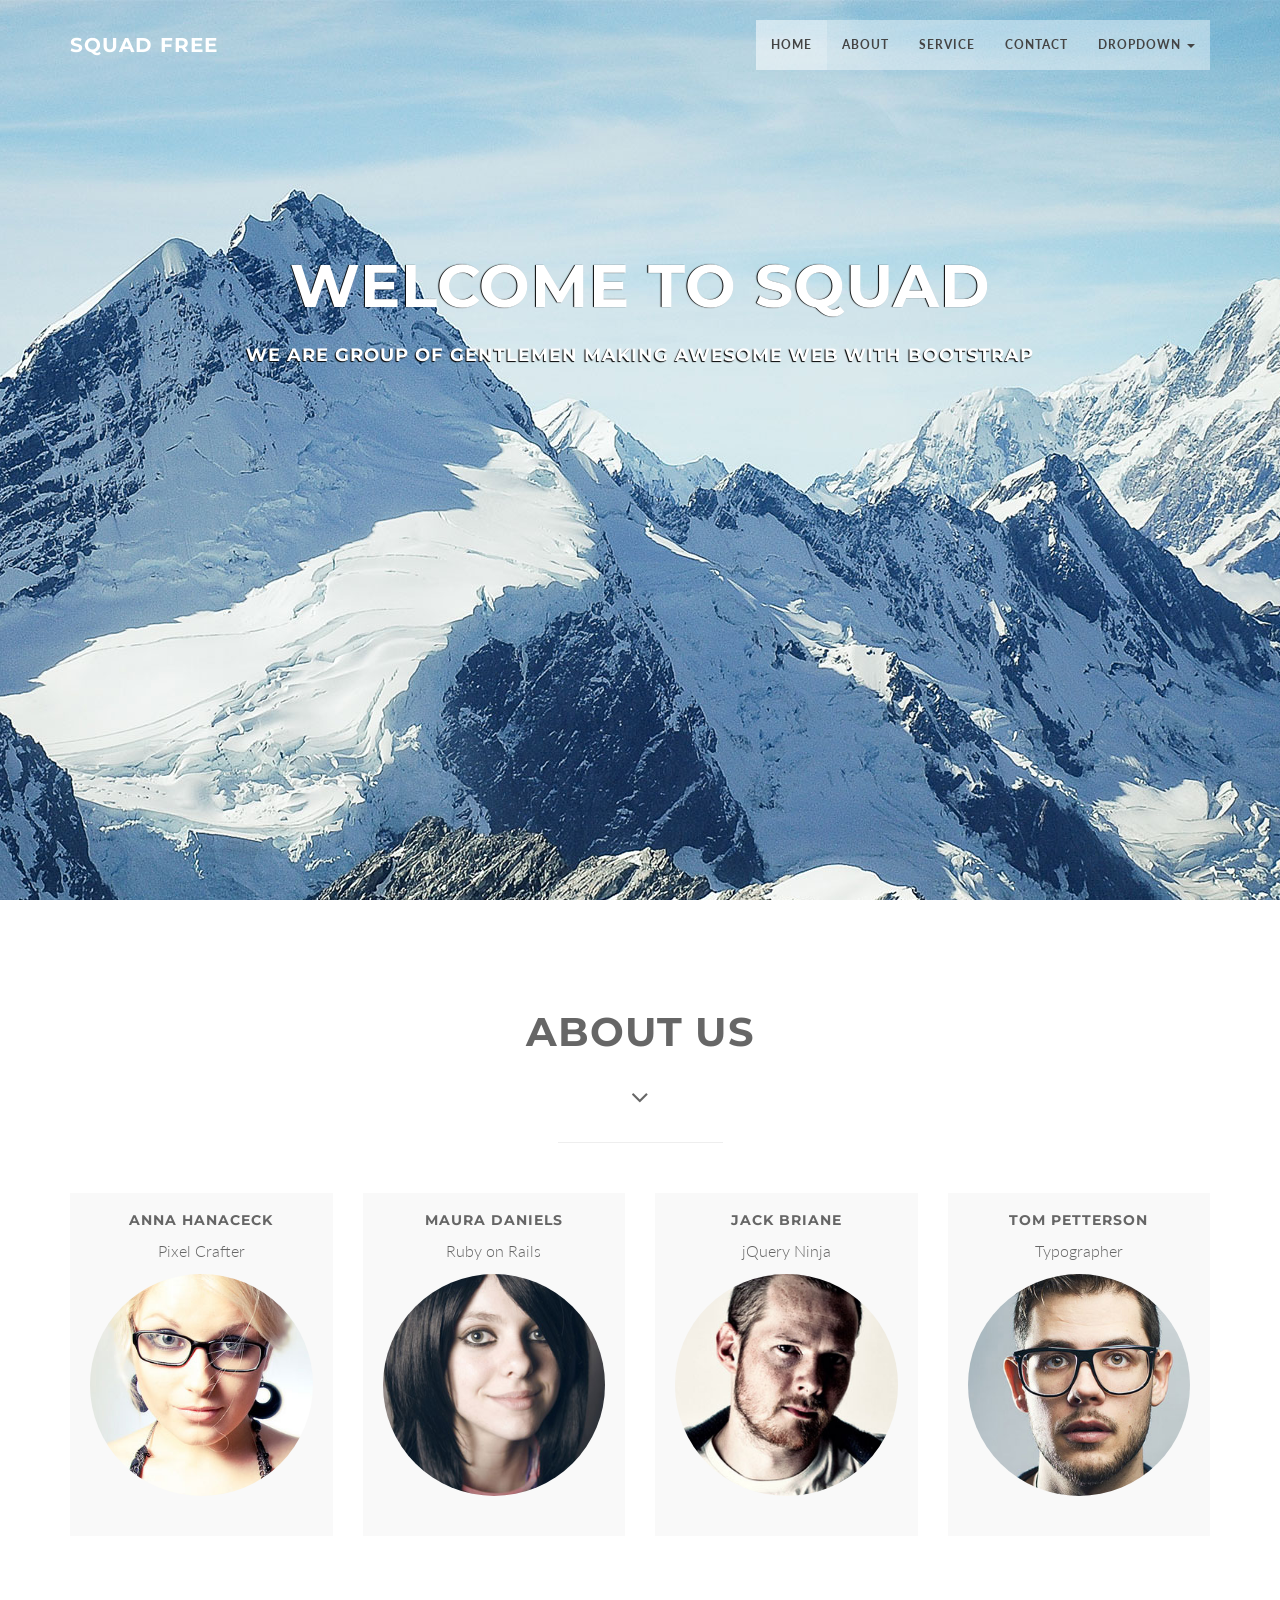
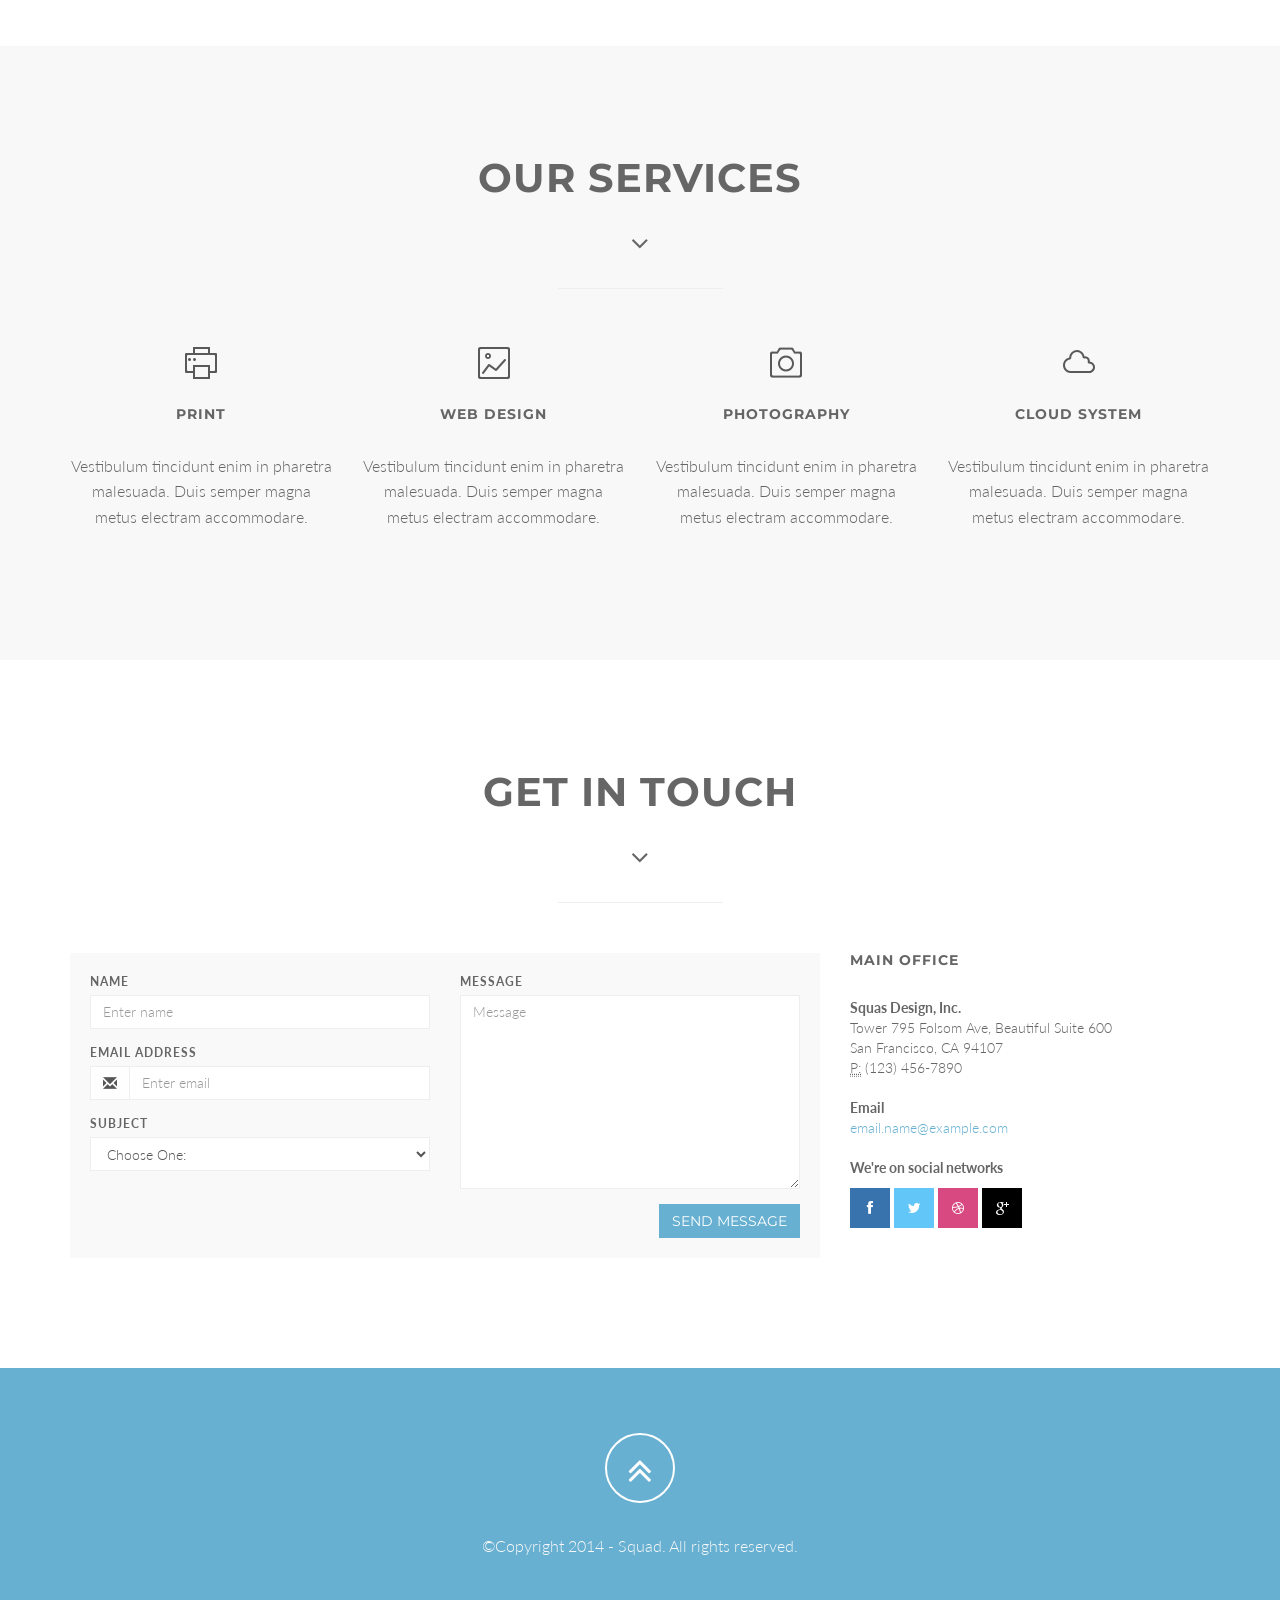
<file: squadfree/index.html>
<!DOCTYPE html>
<html lang="en">

<head>
    <meta charset="utf-8">
    <meta name="viewport" content="width=device-width, initial-scale=1.0">
    <meta name="description" content="">
    <meta name="author" content="">

    <title>Squadfree - Free bootstrap 3 one page template</title>

    <!-- Bootstrap Core CSS -->
    <link href="css/bootstrap.min.css" rel="stylesheet" type="text/css">

    <!-- Fonts -->
    <link href="font-awesome/css/font-awesome.min.css" rel="stylesheet" type="text/css">
	<link href="css/animate.css" rel="stylesheet" />
    <!-- Squad theme CSS -->
    <link href="css/style.css" rel="stylesheet">
	<link href="color/default.css" rel="stylesheet">

</head>

<body id="page-top" data-spy="scroll" data-target=".navbar-custom">
	<!-- Preloader -->
	<div id="preloader">
	  <div id="load"></div>
	</div>

    <nav class="navbar navbar-custom navbar-fixed-top" role="navigation">
        <div class="container">
            <div class="navbar-header page-scroll">
                <button type="button" class="navbar-toggle" data-toggle="collapse" data-target=".navbar-main-collapse">
                    <i class="fa fa-bars"></i>
                </button>
                <a class="navbar-brand" href="index.html">
                    <h1>SQUAD FREE</h1>
                </a>
            </div>

            <!-- Collect the nav links, forms, and other content for toggling -->
            <div class="collapse navbar-collapse navbar-right navbar-main-collapse">
      <ul class="nav navbar-nav">
        <li class="active"><a href="#intro">Home</a></li>
        <li><a href="#about">About</a></li>
		<li><a href="#service">Service</a></li>
		<li><a href="#contact">Contact</a></li>
        <li class="dropdown">
          <a href="#" class="dropdown-toggle" data-toggle="dropdown">Dropdown <b class="caret"></b></a>
          <ul class="dropdown-menu">
            <li><a href="#">Example menu</a></li>
            <li><a href="#">Example menu</a></li>
            <li><a href="#">Example menu</a></li>
          </ul>
        </li>
      </ul>
            </div>
            <!-- /.navbar-collapse -->
        </div>
        <!-- /.container -->
    </nav>

	<!-- Section: intro -->
    <section id="intro" class="intro">
	
		<div class="slogan">
			<h2>WELCOME TO <span class="text_color">SQUAD</span> </h2>
			<h4>WE ARE GROUP OF GENTLEMEN MAKING AWESOME WEB WITH BOOTSTRAP</h4>
		</div>
		
    </section>
	<!-- /Section: intro -->

	<!-- Section: about -->
    <section id="about" class="home-section text-center">
		<div class="heading-about">
			<div class="container">
			<div class="row">
				<div class="col-lg-8 col-lg-offset-2">
					<div class="wow bounceInDown" data-wow-delay="0.4s">
					<div class="section-heading">
					<h2>About us</h2>
					<i class="fa fa-2x fa-angle-down"></i>

					</div>
					</div>
				</div>
			</div>
			</div>
		</div>
		<div class="container">

		<div class="row">
			<div class="col-lg-2 col-lg-offset-5">
				<hr class="marginbot-50">
			</div>
		</div>
        <div class="row">
            <div class="col-xs-6 col-sm-3 col-md-3">
				<div class="wow bounceInUp" data-wow-delay="0.2s">
                <div class="team boxed-grey">
                    <div class="inner">
						<h5>Anna Hanaceck</h5>
                        <p class="subtitle">Pixel Crafter</p>
                        <div class="avatar"><img src="img/team/1.jpg" alt="" class="img-responsive img-circle" /></div>
                    </div>
                </div>
				</div>
            </div>
			<div class="col-xs-6 col-sm-3 col-md-3">
				<div class="wow bounceInUp" data-wow-delay="0.5s">
                <div class="team boxed-grey">
                    <div class="inner">
						<h5>Maura Daniels</h5>
                        <p class="subtitle">Ruby on Rails</p>
                        <div class="avatar"><img src="img/team/2.jpg" alt="" class="img-responsive img-circle" /></div>

                    </div>
                </div>
				</div>
            </div>
			<div class="col-xs-6 col-sm-3 col-md-3">
				<div class="wow bounceInUp" data-wow-delay="0.8s">
                <div class="team boxed-grey">
                    <div class="inner">
						<h5>Jack Briane</h5>
                        <p class="subtitle">jQuery Ninja</p>
                        <div class="avatar"><img src="img/team/3.jpg" alt="" class="img-responsive img-circle" /></div>

                    </div>
                </div>
				</div>
            </div>
			<div class="col-xs-6 col-sm-3 col-md-3">
				<div class="wow bounceInUp" data-wow-delay="1s">
                <div class="team boxed-grey">
                    <div class="inner">
						<h5>Tom Petterson</h5>
                        <p class="subtitle">Typographer</p>
                        <div class="avatar"><img src="img/team/4.jpg" alt="" class="img-responsive img-circle" /></div>

                    </div>
                </div>
				</div>
            </div>
        </div>		
		</div>
	</section>
	<!-- /Section: about -->
	

	<!-- Section: services -->
    <section id="service" class="home-section text-center bg-gray">
		
		<div class="heading-about">
			<div class="container">
			<div class="row">
				<div class="col-lg-8 col-lg-offset-2">
					<div class="wow bounceInDown" data-wow-delay="0.4s">
					<div class="section-heading">
					<h2>Our Services</h2>
					<i class="fa fa-2x fa-angle-down"></i>

					</div>
					</div>
				</div>
			</div>
			</div>
		</div>
		<div class="container">
		<div class="row">
			<div class="col-lg-2 col-lg-offset-5">
				<hr class="marginbot-50">
			</div>
		</div>
        <div class="row">
            <div class="col-sm-3 col-md-3">
				<div class="wow bounceInUp" data-wow-delay="0.2s">
                <div class="service-box">
					<div class="service-icon">
						<img src="img/icons/service-icon-1.png" alt="" />
					</div>
					<div class="service-desc">
						<h5>Print</h5>
						<p>Vestibulum tincidunt enim in pharetra malesuada. Duis semper magna metus electram accommodare.</p>
					</div>
                </div>
				</div>
            </div>
			<div class="col-sm-3 col-md-3">
				<div class="wow bounceInUp" data-wow-delay="0.5s">
                <div class="service-box">
					<div class="service-icon">
						<img src="img/icons/service-icon-2.png" alt="" />
					</div>
					<div class="service-desc">
						<h5>Web Design</h5>
						<p>Vestibulum tincidunt enim in pharetra malesuada. Duis semper magna metus electram accommodare.</p>
					</div>
                </div>
				</div>
            </div>
			<div class="col-sm-3 col-md-3">
				<div class="wow bounceInUp" data-wow-delay="0.8s">
                <div class="service-box">
					<div class="service-icon">
						<img src="img/icons/service-icon-3.png" alt="" />
					</div>
					<div class="service-desc">
						<h5>Photography</h5>
						<p>Vestibulum tincidunt enim in pharetra malesuada. Duis semper magna metus electram accommodare.</p>
					</div>
                </div>
				</div>
            </div>
			<div class="col-sm-3 col-md-3">
				<div class="wow bounceInUp" data-wow-delay="1s">
                <div class="service-box">
					<div class="service-icon">
						<img src="img/icons/service-icon-4.png" alt="" />
					</div>
					<div class="service-desc">
						<h5>Cloud System</h5>
						<p>Vestibulum tincidunt enim in pharetra malesuada. Duis semper magna metus electram accommodare.</p>
					</div>
                </div>
				</div>
            </div>
        </div>		
		</div>
	</section>
	<!-- /Section: services -->
	

	

	<!-- Section: contact -->
    <section id="contact" class="home-section text-center">
		<div class="heading-contact">
			<div class="container">
			<div class="row">
				<div class="col-lg-8 col-lg-offset-2">
					<div class="wow bounceInDown" data-wow-delay="0.4s">
					<div class="section-heading">
					<h2>Get in touch</h2>
					<i class="fa fa-2x fa-angle-down"></i>

					</div>
					</div>
				</div>
			</div>
			</div>
		</div>
		<div class="container">

		<div class="row">
			<div class="col-lg-2 col-lg-offset-5">
				<hr class="marginbot-50">
			</div>
		</div>
    <div class="row">
        <div class="col-lg-8">
            <div class="boxed-grey">
                <form id="contact-form">
                <div class="row">
                    <div class="col-md-6">
                        <div class="form-group">
                            <label for="name">
                                Name</label>
                            <input type="text" class="form-control" id="name" placeholder="Enter name" required="required" />
                        </div>
                        <div class="form-group">
                            <label for="email">
                                Email Address</label>
                            <div class="input-group">
                                <span class="input-group-addon"><span class="glyphicon glyphicon-envelope"></span>
                                </span>
                                <input type="email" class="form-control" id="email" placeholder="Enter email" required="required" /></div>
                        </div>
                        <div class="form-group">
                            <label for="subject">
                                Subject</label>
                            <select id="subject" name="subject" class="form-control" required="required">
                                <option value="na" selected="">Choose One:</option>
                                <option value="service">General Customer Service</option>
                                <option value="suggestions">Suggestions</option>
                                <option value="product">Product Support</option>
                            </select>
                        </div>
                    </div>
                    <div class="col-md-6">
                        <div class="form-group">
                            <label for="name">
                                Message</label>
                            <textarea name="message" id="message" class="form-control" rows="9" cols="25" required="required"
                                placeholder="Message"></textarea>
                        </div>
                    </div>
                    <div class="col-md-12">
                        <button type="submit" class="btn btn-skin pull-right" id="btnContactUs">
                            Send Message</button>
                    </div>
                </div>
                </form>
            </div>
        </div>
		
		<div class="col-lg-4">
			<div class="widget-contact">
				<h5>Main Office</h5>
				
				<address>
				  <strong>Squas Design, Inc.</strong><br>
				  Tower 795 Folsom Ave, Beautiful Suite 600<br>
				  San Francisco, CA 94107<br>
				  <abbr title="Phone">P:</abbr> (123) 456-7890
				</address>

				<address>
				  <strong>Email</strong><br>
				  <a href="mailto:#">email.name@example.com</a>
				</address>	
				<address>
				  <strong>We're on social networks</strong><br>
                       	<ul class="company-social">
                            <li class="social-facebook"><a href="#" target="_blank"><i class="fa fa-facebook"></i></a></li>
                            <li class="social-twitter"><a href="#" target="_blank"><i class="fa fa-twitter"></i></a></li>
                            <li class="social-dribble"><a href="#" target="_blank"><i class="fa fa-dribbble"></i></a></li>
                            <li class="social-google"><a href="#" target="_blank"><i class="fa fa-google-plus"></i></a></li>
                        </ul>	
				</address>					
			
			</div>	
		</div>
    </div>	

		</div>
	</section>
	<!-- /Section: contact -->

	<footer>
		<div class="container">
			<div class="row">
				<div class="col-md-12 col-lg-12">
					<div class="wow shake" data-wow-delay="0.4s">
					<div class="page-scroll marginbot-30">
						<a href="#intro" id="totop" class="btn btn-circle">
							<i class="fa fa-angle-double-up animated"></i>
						</a>
					</div>
					</div>
					<p>&copy;Copyright 2014 - Squad. All rights reserved.</p>
				</div>
			</div>	
		</div>
	</footer>

    <!-- Core JavaScript Files -->
    <script src="js/jquery.min.js"></script>
    <script src="js/bootstrap.min.js"></script>
    <script src="js/jquery.easing.min.js"></script>	
	<script src="js/jquery.scrollTo.js"></script>
	<script src="js/wow.min.js"></script>
    <!-- Custom Theme JavaScript -->
    <script src="js/custom.js"></script>

</body>

</html>
</file>
<file: squadfree/css/style.css>
/* ==== Google font ==== */
@import url('http://fonts.googleapis.com/css?family=Lato:100,300,400,700,900,100italic,300italic,400italic,700italic,900italic|Montserrat:700|Merriweather:400italic');


body {
    width: 100%;
    height: 100%;
    font-family: 'Lato',sans-serif;
	font-weight: 300;
    color: #666;
    background-color: #fff;
}

html {
    width: 100%;
    height: 100%;
}

h1,
h2,
h3,
h4,
h5,
h6 {
    margin: 0 0 30px;
    text-transform: uppercase;
    font-family: Montserrat,sans-serif;
    font-weight: 700;
    letter-spacing: 1px;
}

p {
    margin: 0 0 20px;
    font-size: 16px;
    line-height: 1.6em;
}

p.lead {
	font-weight: 600;
}

a {
    color: #28c3ab;
    -webkit-transition: all .2s ease-in-out;
    -moz-transition: all .2s ease-in-out;
    transition: all .2s ease-in-out;
}

a:hover,
a:focus {
    text-decoration: none;
    color: #176e61;
}

.light {
    font-weight: 400;
}

.navbar {
    margin-bottom: 0;
    border-bottom: 1px solid rgba(255,255,255,.3);
	
}

.navbar-brand {
    font-weight: 700;
}
.navbar-brand {
  height: 40px;
  padding: 5px 15px;
  font-size: 18px;
  line-height: 1em;
}

.navbar-brand h1{
	color: #fff;
  font-size: 20px;
  line-height: 40px;
}

.navbar-brand:focus {
    outline: 0;
}

.nav.navbar-nav {
    background-color: rgba(255,255,255,.4);
}

.navbar-custom.top-nav-collapse .nav.navbar-nav {
    background-color: rgba(0,0,0,0);
}


.navbar-custom ul.nav li a {
	font-size: 12px;
	letter-spacing: 1px;
    color: #444;
	text-transform: uppercase;
	font-weight: 700;
}

.navbar-custom.top-nav-collapse ul.nav li a {
	    -webkit-transition: all .2s ease-in-out;
    -moz-transition: all .2s ease-in-out;
    transition: all .2s ease-in-out;
	color: #fff;
}

.navbar-custom ul.nav ul.dropdown-menu {
	  border-radius: 0;	
}

.navbar-custom ul.nav ul.dropdown-menu li {
	border-bottom: 1px solid #f5f5f5;

}

.navbar-custom ul.nav ul.dropdown-menu li:last-child{
	border-bottom: none;
}

.navbar-custom ul.nav ul.dropdown-menu li a {
	padding: 10px 20px;
}

.navbar-custom ul.nav ul.dropdown-menu li a:hover {
	background: #fefefe;
}

.navbar-custom.top-nav-collapse ul.nav ul.dropdown-menu li a {
	color: #666;
}

.navbar-custom .nav li a {
    -webkit-transition: background .3s ease-in-out;
    -moz-transition: background .3s ease-in-out;
    transition: background .3s ease-in-out;
}

.navbar-custom .nav li a:hover,
.navbar-custom .nav li a:focus,
.navbar-custom .nav li.active {
    outline: 0;
    background-color: rgba(255,255,255,.2);
}
.navbar-custom .nav li a:hover,
.navbar-custom .nav li a:focus,
.navbar-custom .nav li.active {
    outline: 0;
    background-color: rgba(255,255,255,.2);
}

.navbar-toggle {
    padding: 4px 6px;
    font-size: 14px;
    color: #fff;
}

.navbar-toggle:focus,
.navbar-toggle:active {
    outline: 0;
}


/* loader */
#preloader {
    background: #ffffff;
    bottom: 0;
    height: 100%;
    left: 0;
    position: fixed;
    right: 0;
    top: 0;
    width: 100%;
    z-index: 999;
}


#loaderInner {
    background:#ffffff url(../img/spinner.gif) center center no-repeat;
    height: 60px;
    left: 50%;
    margin: -50px 0 0 -50px;
    position: absolute;
    top: 50%;
    width: 60px;
}

@keyframes boxSpin{
  0%{
    transform: translate(-10px, 0px);
  }
  25%{
    transform: translate(10px, 10px);
  }
  50%{
    transform: translate(10px, -10px);
  }
  75%{
    transform: translate(-10px, -10px);
  }
  100%{
    transform: translate(-10px, 10px);
  }
}


@keyframes shadowSpin{
  0%{
    box-shadow: 10px -10px #39CCCC, -10px 10px #FFDC00;
  }
  25%{
    box-shadow: 10px 10px #39CCCC, -10px -10px #FFDC00;
  }
  50%{
    box-shadow: -10px 10px #39CCCC, 10px -10px #FFDC00;
  }
  75%{
    box-shadow: -10px -10px #39CCCC, 10px 10px #FFDC00;
  }
  100%{
    box-shadow: 10px -10px #39CCCC, -10px 10px #FFDC00;
  }
}

#load {
	z-index: 9999;
  background-color: #FF4136;
  opacity: 0.75;
  width: 10px;
  height: 10px;
  position: absolute;
  top: 50%;
  margin: -5px auto 0 auto;
  left: 0;
  right: 0;
  border-radius: 0px;
  border: 5px solid #FF4136;
  box-shadow: 10px 0px #39CCCC, 10px 0px #01FF70;
  animation: shadowSpin 1s ease-in-out infinite;
}

/* misc */
hr {
  margin-top: 10px;
}

/* margins */
.marginbot-0{margin-bottom:0 !important;}
.marginbot-10{margin-bottom:10px !important;}
.marginbot-20{margin-bottom:20px !important;}
.marginbot-30{margin-bottom:30px !important;}
.marginbot-40{margin-bottom:40px !important;}
.marginbot-50{margin-bottom:50px !important;}

/* ===========================
--- General sections
============================ */

.home-section {
    padding-top: 110px;
    padding-bottom: 110px;
	display:block;
    position:relative;
    z-index:120;
}


.section-heading h2 {
	font-size: 40px;
}
.section-heading i {
	margin-bottom: 20px;
}


/* --- section bg var --- */

.bg-white {
	background: #fff;
}

.bg-gray {
	background: #f8f8f8;
}


.bg-dark {
	background: #575757;
}

/* --- section color var --- */

.text-light {
	color: #fff;
}



/* ===========================
--- Intro
============================ */

.intro {
	width:100%;
	position:relative;
	
	background: url(../img/bg1.jpg) no-repeat top center;
}

#intro.intro {
	padding:20% 0 0 0;
}

.intro .slogan {
	text-align: center;

}

.intro .page-scroll {
	text-align: center;
}

.brand-heading {
    font-size: 40px;
}

.intro-text {
    font-size: 18px;
}

.intro .slogan h2 {
	color: #FFF;
	text-shadow: none;
	font-size: 60px;
	line-height: 60px;
	font-weight: 700;
	font-family: Montserrat, sans-serif;
	background-color: rgba(0, 0, 0, 0);
	text-decoration: none;
	text-transform: uppercase;
	border-width: 0px;
	border-color: #000;
	border-style: none;
	text-shadow: -1px 0 1px #000;
}

.intro .slogan h4 {
	color: #fff;
	text-shadow: -1px 1px 1px #000;
}


/* ===========================
--- About
============================ */

.boxed-grey {
	background: #f9f9f9;
	padding: 20px;
}

.team h5 {
	margin-bottom: 10px;
}

.team p.subtitle {
	margin-bottom: 10px;
}

.avatar {
	margin-bottom: 20px;
}

.team-social {
	margin-left: 0;
	padding-left: 0;
	
}

.team-social {
	text-align: center;
}

.team-social li{
    display: inline-block;
	margin:0 !important;
	padding:0;
}


.team-social a{
	margin:0;
	padding:0;
    display: block;
	width: 40px;
    height: 40px;
    line-height: 40px;
    text-align: center;
    background: #3bbec0;
	color: #fff;
    -webkit-transition: background .3s ease-in-out;
    transition: background .3s ease-in-out;
}
.team-social a i{
	text-align: center;
	margin:0;
	padding:0;
}
.team-social .social-facebook a{background: #3873ae;}
.team-social .social-twitter a{background: #62c6f8;}
.team-social .social-dribble a{background: #d74980;}
.team-social .social-deviantart a{background: #8da356;}
.team-social .social-google a{background: #000;}
.team-social .social-vimeo a{background: #51a6d3;}
.team-social .social-facebook a:hover{background: #4893ce;}
.team-social .social-twitter a:hover{background: #82e6ff;}
.team-social .social-dribble a:hover{background: #f769a0;}
.team-social .social-deviantart a:hover{background: #adc376;}
.team-social .social-google a:hover{background: #333;}
.team-social .social-vimeo a:hover{background: #71c6f3;}


/* ===========================
--- Services
============================ */

.service-icon {
	margin-bottom: 20px;
}	



/* ===========================
--- Contact
============================ */

form#contact-form .form-group label {
	text-align: left !important;
	display: block;
	text-transform: uppercase;
	letter-spacing: 1px;
	font-size: 12px;
}
form#contact-form input,form#contact-form select,form#contact-form textarea {
	border-radius: 0;
	border: 1px solid #eee;
  -webkit-box-shadow: none;
          box-shadow:  none;
}

form#contact-form input:focus,form#contact-form select:focus,form#contact-form textarea:focus {
  -webkit-box-shadow: 0 1px 2px rgba(0, 0, 0, .05);
          box-shadow: 0 1px 2px rgba(0, 0, 0, .05);
}
.input-group-addon {
  background-color: #fefefe;
  border: 1px solid #eee;
  border-radius: 0;
}

.widget-contact {
	text-align: left;
}


.company-social {
	margin-left: 0;
	padding-left: 0;
	margin-top: 10px;
}

.company-social {
	text-align: left;
}

.company-social li{
    display: inline-block;
	margin:0 !important;
	padding:0;
}


.company-social a{
	margin:0;
	padding:0;
    display: block;
	width: 40px;
    height: 40px;
    line-height: 40px;
    text-align: center;
    background: #3bbec0;
	color: #fff;
    -webkit-transition: background .3s ease-in-out;
    transition: background .3s ease-in-out;
}
.company-social a i{
	text-align: center;
	margin:0;
	padding:0;
}
.company-social .social-facebook a{background: #3873ae;}
.company-social .social-twitter a{background: #62c6f8;}
.company-social .social-dribble a{background: #d74980;}
.company-social .social-deviantart a{background: #8da356;}
.company-social .social-google a{background: #000;}
.company-social .social-vimeo a{background: #51a6d3;}
.company-social .social-facebook a:hover{background: #4893ce;}
.company-social .social-twitter a:hover{background: #82e6ff;}
.company-social .social-dribble a:hover{background: #f769a0;}
.company-social .social-deviantart a:hover{background: #adc376;}
.company-social .social-google a:hover{background: #333;}
.company-social .social-vimeo a:hover{background: #71c6f3;}



/* ===========================
--- Footer
============================ */

footer {
	text-align: center;
	padding: 50px 0 ;
	
}

footer p {
	color: #f8f8f8;
}

/* ==========================
Parallax
============================= */

#parallax1{	
	background-image: url(../img/parallax/1.jpg);
}

#parallax1:after {	
	background-image: url([data-uri]);
	content: "";
	position: absolute;
	bottom: 0;
	left: 0;
	right: 0;
	top: 0;
	opacity: 0.7;
	z-index: -1;
}


#parallax2{	
	background-image: url(../img/parallax/2.jpg);

}

#parallax2:after  {	
	background-image: url([data-uri]);
	content: "";
	position: absolute;
	bottom: 0;
	left: 0;
	right: 0;
	top: 0;
	opacity: 0.7;
	z-index: -1;
}


/* ===========================
--- Elements
============================ */

.btn {
	border-radius: 0;
    text-transform: uppercase;
    font-family: Montserrat,sans-serif;
    font-weight: 400;
    -webkit-transition: all .3s ease-in-out;
    -moz-transition: all .3s ease-in-out;
    transition: all .3s ease-in-out;
}


.btn-circle {
    width: 70px;
    height: 70px;
    margin-top: 15px;
    padding: 7px 16px;
    border: 2px solid #fff;
    border-radius: 50%;
    font-size: 40px;
    color: #fff;
    background: 0 0;
    -webkit-transition: background .3s ease-in-out;
    -moz-transition: background .3s ease-in-out;
    transition: background .3s ease-in-out;
}

.btn-circle.btn-dark {
    border: 2px solid #666;
    color: #666;
}


.btn-circle:hover,
.btn-circle:focus {
    outline: 0;
    color: #fff;
    background: rgba(255,255,255,.1);
}

.btn-circle.btn-dark :hover,
.btn-circle.btn-dark :focus {
    outline: 0;
    color: #999;
    background: #fff;
}

.btn-circle.btn-dark :hover i,
.btn-circle.btn-dark :focus i{
    color: #999;
}

.page-scroll .btn-circle i.animated {
    -webkit-transition-property: -webkit-transform;
    -webkit-transition-duration: 1s;
    -moz-transition-property: -moz-transform;
    -moz-transition-duration: 1s;
}

.page-scroll .btn-circle:hover i.animated {
    -webkit-animation-name: pulse;
    -moz-animation-name: pulse;
    -webkit-animation-duration: 1.5s;
    -moz-animation-duration: 1.5s;
    -webkit-animation-iteration-count: infinite;
    -moz-animation-iteration-count: infinite;
    -webkit-animation-timing-function: linear;
    -moz-animation-timing-function: linear;
}

@-webkit-keyframes pulse {    
    0 {
        -webkit-transform: scale(1);
        transform: scale(1);
    }

    50% {
        -webkit-transform: scale(1.2);
        transform: scale(1.2);
    }

    100% {
        -webkit-transform: scale(1);
        transform: scale(1);
    }
}

@-moz-keyframes pulse {    
    0 {
        -moz-transform: scale(1);
        transform: scale(1);
    }

    50% {
        -moz-transform: scale(1.2);
        transform: scale(1.2);
    }

    100% {
        -moz-transform: scale(1);
        transform: scale(1);
    }
}


#text {
    color: #fff;
    background: #ffcc00;
}

#map {
	height: 500px;
}


.btn-skin:hover,
.btn-skin:focus,
.btn-skin:active,
.btn-skin.active {
  color: #fff;
  background-color: #666;
  border-color: #666;
}


.btn-default:hover,
.btn-default:focus {
    border: 1px solid #28c3ab;
    outline: 0;
    color: #000;
    background-color: #28c3ab;
}

.btn-huge {
    padding: 25px;
    font-size: 26px;
}

.banner-social-buttons {
    margin-top: 0;
}


/* Media queries */

@media(min-width:767px) {

    .navbar {
        padding: 20px 0;
        border-bottom: 0;
        letter-spacing: 1px;
        background: 0 0;
        -webkit-transition: background .5s ease-in-out,padding .5s ease-in-out;
        -moz-transition: background .5s ease-in-out,padding .5s ease-in-out;
        transition: background .5s ease-in-out,padding .5s ease-in-out;
    }

    .top-nav-collapse {
        padding: 0;
        background-color: #000;
    }

    .navbar-custom.top-nav-collapse {
        border-bottom: 1px solid rgba(255,255,255,.3);
    }
	
    .intro {
        height: 100%;
        padding: 0;
    }

    .brand-heading {
        font-size: 100px;
    }
	

    .intro-text {
        font-size: 25px;
    }


}
@media (max-width:768px) {
	
	.team.boxed-grey {
		margin-bottom: 30px;
	}
	
	.boxed-grey {
		margin-bottom: 30px;
	}

	
}

@media (max-width:480px) {

	.navbar-custom .nav.navbar-nav {
    background-color: rgba(255,255,255,.4);
	}
	
	.navbar.navbar-custom.navbar-fixed-top {
		margin-bottom: 30px;
	}
	
	.tp-banner-container {
		padding-top:40px;
	}

	.page-scroll a.btn-circle {
		width: 40px;
		height: 40px;
		margin-top: 10px;
		padding: 7px 0;
		border: 2px solid #fff;
		border-radius: 50%;
		font-size: 20px;
	}
	
}
</file>
<file: squadfree/color/default.css>
a,.tp-caption a.btn:hover {
	color: #67b0d1;
}
.top-nav-collapse {
	background: #67b0d1;
}

.navbar-custom ul.nav ul.dropdown-menu li a:hover {
	color: #67b0d1;
}

.owl-theme .owl-controls .owl-page.active span,
.owl-theme .owl-controls.clickable .owl-page:hover span {
    background-color: #67b0d1;
}

.widget-avatar .avatar:hover {
    border: 5px solid #67b0d1;
}

.bg-skin {
	background: #67b0d1;
}

form#contact-form input:focus,form#contact-form select:focus,form#contact-form textarea:focus {
	border-color: #67b0d1;
}

footer {
    background-color: #67b0d1;
}

.btn-skin {
  color: #fff;
  background-color: #67b0d1;
  border-color: #67b0d1;
}
</file>
